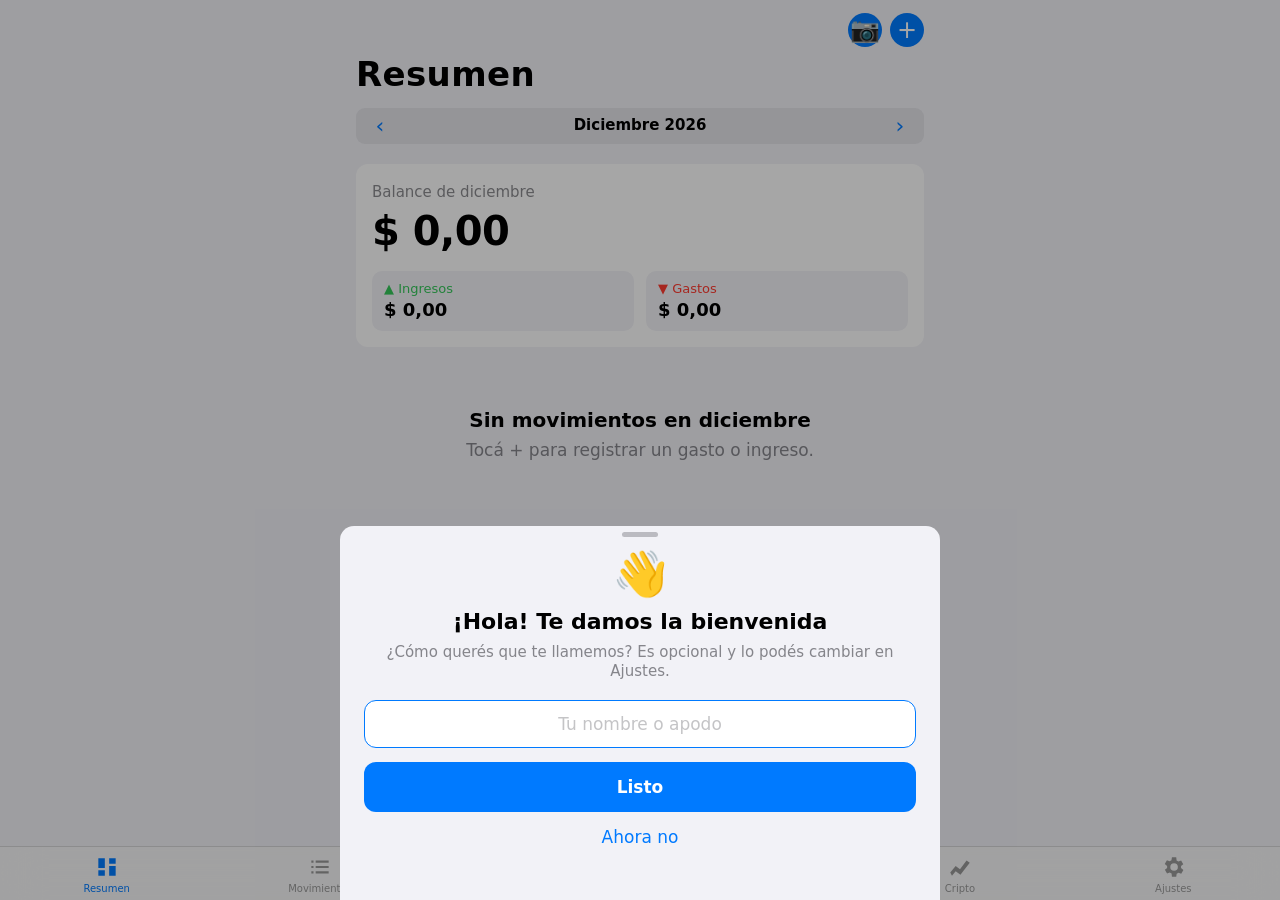
<file: index.html>
<!doctype html>
<html lang="es">
<head>
  <meta charset="utf-8">
  <meta name="viewport" content="width=device-width, initial-scale=1, viewport-fit=cover">
  <meta name="theme-color" content="#F2F2F7" media="(prefers-color-scheme: light)">
  <meta name="theme-color" content="#000000" media="(prefers-color-scheme: dark)">
  <script>try { var t = localStorage.getItem('mg-theme'); if (t === 'dark' || t === 'light') document.documentElement.dataset.theme = t; } catch (e) {}</script>
  <meta name="apple-mobile-web-app-capable" content="yes">
  <meta name="apple-mobile-web-app-status-bar-style" content="default">
  <title>Mis Gastos</title>
  <link rel="manifest" href="manifest.webmanifest">
  <link rel="icon" href="icon-192.png">
  <link rel="apple-touch-icon" href="icon-192.png">
  <link rel="stylesheet" href="styles.css">
</head>
<body>
  <div id="app">
    <section class="view" id="view-home"></section>
    <section class="view" id="view-list" hidden></section>
    <section class="view" id="view-cards" hidden></section>
    <section class="view" id="view-budgets" hidden></section>
    <section class="view" id="view-crypto" hidden></section>
    <section class="view" id="view-settings" hidden></section>
  </div>

  <nav class="tabbar">
    <button data-tab="home" class="on">
      <svg viewBox="0 0 24 24"><path d="M4 13h6V4H4v9zm0 7h6v-5H4v5zm10 0h6v-9h-6v9zm0-16v5h6V4h-6z"/></svg>
      <span>Resumen</span>
    </button>
    <button data-tab="list">
      <svg viewBox="0 0 24 24"><path d="M4 6h2v2H4zm4 0h12v2H8zM4 11h2v2H4zm4 0h12v2H8zm-4 5h2v2H4zm4 0h12v2H8z"/></svg>
      <span>Movimientos</span>
    </button>
    <button data-tab="cards">
      <svg viewBox="0 0 24 24"><path d="M20 4H4a2 2 0 00-2 2v12a2 2 0 002 2h16a2 2 0 002-2V6a2 2 0 00-2-2zm0 14H4v-6h16v6zm0-10H4V6h16v2z"/></svg>
      <span>Cuentas</span>
    </button>
    <button data-tab="budgets">
      <svg viewBox="0 0 24 24"><path d="M12 2a10 10 0 100 20 10 10 0 000-20zm1 15.9V19h-2v-1.1c-1.7-.3-3-1.4-3.1-3h1.9c.1.9.8 1.5 2.2 1.5 1.5 0 1.9-.7 1.9-1.2 0-.7-.4-1.3-2.3-1.7-2.1-.5-3.5-1.3-3.5-3 0-1.4 1.1-2.4 2.9-2.7V5h2v1.1c1.6.4 2.4 1.6 2.5 2.9h-1.9c-.1-.9-.6-1.5-1.9-1.5-1.2 0-1.9.5-1.9 1.3 0 .7.5 1.1 2.3 1.6 1.8.4 3.5 1.2 3.5 3.1 0 1.4-1 2.5-2.6 2.9z"/></svg>
      <span>Presupuestos</span>
    </button>
    <button data-tab="crypto">
      <svg viewBox="0 0 24 24"><path d="M3 17l5-6 4 3 6-8 3 2-8.6 11.2L8 16l-3.4 4z"/></svg>
      <span>Cripto</span>
    </button>
    <button data-tab="settings">
      <svg viewBox="0 0 24 24"><path d="M19.4 13a7.5 7.5 0 000-2l2.1-1.6-2-3.5-2.5 1a7.4 7.4 0 00-1.7-1L15 3h-4l-.4 2.7a7.4 7.4 0 00-1.7 1l-2.5-1-2 3.5L6.6 11a7.5 7.5 0 000 2l-2.1 1.6 2 3.5 2.5-1c.5.4 1.1.7 1.7 1L11 21h4l.4-2.7c.6-.3 1.2-.6 1.7-1l2.5 1 2-3.5-2.2-1.8zM13 15.5a3.5 3.5 0 110-7 3.5 3.5 0 010 7z"/></svg>
      <span>Ajustes</span>
    </button>
  </nav>

  <!-- Hoja para agregar / editar gasto -->
  <dialog id="sheet" class="sheet">
    <div class="grabber"></div>
    <header class="sheet-head">
      <button type="button" class="link" data-action="close-sheet">Cancelar</button>
      <strong id="sheet-title">Nuevo gasto</strong>
      <button type="button" class="link bold" data-action="save-expense">Guardar</button>
    </header>
    <div class="group" id="f-scan-group">
      <button type="button" class="row blue" data-action="scan-ticket">📷 Escanear ticket o captura<span></span></button>
      <button type="button" class="row blue" data-action="paste-cfe">🔗 Pegar link del QR<span></span></button>
    </div>
    <div class="segmented" id="f-type">
      <button type="button" data-action="set-type" data-type="expense" class="on">Gasto</button>
      <button type="button" data-action="set-type" data-type="income">Ingreso</button>
    </div>
    <div class="amount-wrap">
      <span id="cur-symbol">$</span>
      <input id="f-amount" inputmode="decimal" placeholder="0" autocomplete="off">
    </div>
    <div class="segmented cur-seg" id="f-cur">
      <button type="button" data-action="set-cur" data-cur="" class="on" id="f-cur-local">UYU</button>
      <button type="button" data-action="set-cur" data-cur="USD">USD</button>
    </div>
    <p class="hint sheet-hint" id="f-usd-hint" hidden></p>
    <div class="group" id="f-rate-group" hidden>
      <label class="row"><span>Cotización US$</span><input id="f-rate" inputmode="decimal" placeholder="0" autocomplete="off"></label>
    </div>
    <div id="f-cats" class="cat-grid"></div>
    <div class="group" id="f-pay-group">
      <label class="row"><span class="from-lbl"><span id="f-from-label">Desde</span><small id="f-from-bal"></small></span><select id="f-from" class="from-sel"></select></label>
      <label class="row" id="f-inst-row" hidden><span>Cuotas</span><select id="f-inst"></select></label>
    </div>
    <p class="hint sheet-hint" id="f-inst-hint" hidden></p>
    <div class="group">
      <label class="row"><span>Fijo todos los meses</span><input id="f-rec" type="checkbox" class="switch"></label>
      <label class="row" id="f-end-row" hidden><span>Termina</span>
        <select id="f-end-mode"><option value="">Nunca</option><option value="date">En un mes</option></select></label>
      <label class="row" id="f-end-month-row" hidden><span>Último mes</span><input id="f-end" type="month"></label>
    </div>
    <p class="hint sheet-hint" id="f-rec-hint" hidden></p>
    <div class="group">
      <label class="row"><span id="f-date-label">Fecha</span><input id="f-date" type="date"></label>
      <label class="row" id="f-paid-row" hidden><span id="f-paid-label">Ya descontado del saldo</span><input id="f-paid" type="checkbox" class="switch"></label>
      <label class="row"><span>Nota</span><input id="f-note" type="text" maxlength="80" placeholder="Opcional"></label>
    </div>
    <p class="hint sheet-hint" id="f-paid-hint" hidden>Queda registrado, pero no cambia el saldo de la cuenta: usalo para lo que pagaste antes de empezar a usar la app.</p>
    <div class="group" id="f-receipt-group">
      <button type="button" class="row blue" data-action="add-receipt" id="f-receipt-add">📎 Adjuntar foto del recibo<span></span></button>
      <div class="row receipt-prev" id="f-receipt-prev" hidden>
        <img id="f-receipt-img" alt="Recibo" data-action="view-receipt">
        <button type="button" class="link" data-action="view-receipt">Ver</button>
        <button type="button" class="link danger" data-action="del-receipt">Quitar</button>
      </div>
    </div>
    <div class="group" id="f-delete-group" hidden>
      <button type="button" class="row danger center" data-action="delete-expense">Eliminar gasto</button>
    </div>
  </dialog>

  <!-- Contraseña de la copia -->
  <dialog id="pwsheet" class="sheet small">
    <div class="grabber"></div>
    <header class="sheet-head">
      <button type="button" class="link" id="pw-cancel">Cancelar</button>
      <strong id="pw-title">Contraseña</strong>
      <button type="button" class="link bold" id="pw-ok">Listo</button>
    </header>
    <p class="hint center" id="pw-hint"></p>
    <div class="pw-fields">
      <input id="pw-1" class="field" type="password" autocomplete="new-password" placeholder="Contraseña" enterkeyhint="done">
      <div id="pw-2row"><input id="pw-2" class="field" type="password" autocomplete="new-password" placeholder="Repetila" enterkeyhint="done"></div>
      <p class="field-error" id="pw-err"></p>
    </div>
  </dialog>

  <!-- Hoja para presupuesto -->
  <dialog id="bsheet" class="sheet small">
    <div class="grabber"></div>
    <header class="sheet-head">
      <button type="button" class="link" data-action="close-bsheet">Cancelar</button>
      <strong id="b-title">Presupuesto</strong>
      <button type="button" class="link bold" data-action="save-budget">Guardar</button>
    </header>
    <p class="hint center">Límite mensual para esta categoría</p>
    <div class="amount-wrap">
      <span class="cur-symbol-b">$</span>
      <input id="b-amount" inputmode="decimal" placeholder="0" autocomplete="off">
    </div>
    <div class="group">
      <button type="button" class="row danger center" data-action="clear-budget">Quitar presupuesto</button>
    </div>
  </dialog>

  <!-- Hoja para tarjeta -->
  <dialog id="csheet" class="sheet small">
    <div class="grabber"></div>
    <header class="sheet-head">
      <button type="button" class="link" data-action="close-csheet">Cancelar</button>
      <strong id="c-title">Nueva tarjeta</strong>
      <button type="button" class="link bold" data-action="save-card">Guardar</button>
    </header>
    <div class="group" style="margin-top:12px">
      <label class="row"><span>Nombre</span><input id="c-name" type="text" maxlength="30" placeholder="Visa BROU"></label>
      <label class="row"><span>Límite</span><input id="c-limit" inputmode="decimal" placeholder="100.000"></label>
      <label class="row"><span>Día de cierre</span><input id="c-close" inputmode="numeric" placeholder="Opcional (1-31)"></label>
      <label class="row"><span id="c-pay-label">Se paga desde</span><select id="c-pay"></select></label>
      <label class="row" id="c-pay-usd-row" hidden><span>Dólares desde</span><select id="c-pay-usd"></select></label>
    </div>
    <p class="hint sheet-hint">Al pagar la tarjeta, se propone la cuenta según la moneda del saldo; igual podés elegir otra. Con el día de cierre, las compras hechas después de esa fecha empiezan a pagarse el mes siguiente.</p>
    <div class="group" id="c-delete-group" hidden>
      <button type="button" class="row danger center" data-action="delete-card">Eliminar tarjeta</button>
    </div>
  </dialog>

  <!-- Hoja de cuenta -->
  <dialog id="asheet" class="sheet">
    <div class="grabber"></div>
    <header class="sheet-head">
      <button type="button" class="link" data-action="close-asheet">Cancelar</button>
      <strong id="a-title">Nueva cuenta</strong>
      <button type="button" class="link bold" data-action="save-account">Guardar</button>
    </header>
    <div class="group" style="margin-top:12px">
      <label class="row" id="a-bank-row"><span>Banco</span><input id="a-bank" type="text" maxlength="24" placeholder="Opcional (BROU, Itaú…)" list="a-bank-list" autocomplete="off"></label>
      <datalist id="a-bank-list"></datalist>
      <label class="row"><span>Nombre</span><input id="a-name" type="text" maxlength="30" placeholder="Caja de ahorro pesos"></label>
      <label class="row"><span>Tipo</span><select id="a-type">
        <option value="bank">🏦 Banco</option><option value="cash">💵 Efectivo</option>
        <option value="savings">🐷 Ahorro</option><option value="invest">📈 Inversión</option></select></label>
      <label class="row" id="a-cur-row"><span>Moneda</span><select id="a-cur"><option value="">UYU</option><option value="USD">USD</option></select></label>
      <label class="row"><span id="a-balance-label">Saldo actual</span><input id="a-balance" inputmode="decimal" placeholder="0"></label>
    </div>
    <p class="hint sheet-hint" id="a-hint"></p>
    <div class="group" id="a-yield-group" hidden>
      <label class="row"><span>Rinde (% anual)</span><input id="a-tna" inputmode="decimal" placeholder="Opcional"></label>
    </div>
    <div class="group" id="a-goal-group" hidden>
      <label class="row"><span>Meta</span><input id="a-goal" inputmode="decimal" placeholder="Opcional"></label>
      <label class="row"><span>Para</span><input id="a-goal-date" type="month"></label>
    </div>
    <div class="group" id="a-actions" hidden>
      <button type="button" class="row blue" data-action="account-transfer">⇄ Transferir desde esta cuenta<span></span></button>
      <button type="button" class="row blue" data-action="open-yield" id="a-yield-btn" hidden>📈 Registrar rendimiento<span></span></button>
    </div>
    <div id="a-moves" class="sheet-moves"></div>
    <div class="group" id="a-delete-group" hidden>
      <button type="button" class="row danger center" data-action="delete-account">Eliminar cuenta</button>
    </div>
  </dialog>

  <!-- Hoja de transferencia -->
  <dialog id="tsheet" class="sheet">
    <div class="grabber"></div>
    <header class="sheet-head">
      <button type="button" class="link" data-action="close-tsheet">Cancelar</button>
      <strong id="t-title">Transferir</strong>
      <button type="button" class="link bold" data-action="save-transfer">Guardar</button>
    </header>
    <div class="amount-wrap">
      <span id="t-cur">$</span>
      <input id="t-amount" inputmode="decimal" placeholder="0" autocomplete="off">
    </div>
    <div class="group">
      <label class="row"><span>De</span><select id="t-from"></select></label>
      <label class="row"><span>A</span><select id="t-to"></select></label>
    </div>
    <div class="group" id="t-rate-group" hidden>
      <label class="row"><span>Cotización US$</span><input id="t-rate" inputmode="decimal" placeholder="0"></label>
    </div>
    <p class="hint sheet-hint" id="t-hint" hidden></p>
    <div class="group">
      <label class="row"><span>Fecha</span><input id="t-date" type="date"></label>
      <label class="row"><span>Nota</span><input id="t-note" type="text" maxlength="80" placeholder="Ej.: retiro del cajero"></label>
    </div>
    <p class="hint sheet-hint">Las transferencias no cuentan como gasto ni como ingreso.</p>
    <div class="group" id="t-delete-group" hidden>
      <button type="button" class="row danger center" data-action="delete-transfer">Eliminar transferencia</button>
    </div>
  </dialog>

  <!-- Hoja de pago de resumen -->
  <dialog id="psheet" class="sheet">
    <div class="grabber"></div>
    <header class="sheet-head">
      <button type="button" class="link" data-action="close-psheet">Cancelar</button>
      <strong id="p-title">Pagar resumen</strong>
      <button type="button" class="link bold" data-action="save-pay">Pagar</button>
    </header>
    <div class="segmented" id="p-cur">
      <button type="button" data-action="pay-cur" data-cur="" class="on">Pesos</button>
      <button type="button" data-action="pay-cur" data-cur="USD">Dólares</button>
    </div>
    <p class="hint center" id="p-owed" style="margin-top:12px"></p>
    <div class="amount-wrap">
      <span id="p-sym">$</span>
      <input id="p-amount" inputmode="decimal" placeholder="0" autocomplete="off">
    </div>
    <div class="segmented" id="p-mode" style="margin-bottom:18px">
      <button type="button" data-action="pay-mode" data-mode="total" class="on">Total</button>
      <button type="button" data-action="pay-mode" data-mode="min">Mínimo</button>
      <button type="button" data-action="pay-mode" data-mode="other">Otro monto</button>
    </div>
    <div class="group">
      <label class="row"><span>Desde</span><select id="p-from"></select></label>
      <label class="row"><span>Fecha</span><input id="p-date" type="date"></label>
    </div>
    <div class="group" id="p-rate-group" hidden>
      <label class="row"><span>Cotización US$</span><input id="p-rate" inputmode="decimal" placeholder="0"></label>
    </div>
    <p class="hint sheet-hint" id="p-hint" hidden></p>
    <div class="group" id="p-delete-group" hidden>
      <button type="button" class="row danger center" data-action="delete-transfer">Eliminar pago</button>
    </div>
  </dialog>

  <!-- Deuda anterior de una tarjeta -->
  <dialog id="dsheet" class="sheet">
    <div class="grabber"></div>
    <header class="sheet-head">
      <button type="button" class="link" data-action="close-dsheet">Cancelar</button>
      <strong id="d-title">Deuda anterior</strong>
      <button type="button" class="link bold" data-action="save-debt">Guardar</button>
    </header>
    <div class="segmented" id="d-kind" style="margin:4px 16px 14px">
      <button type="button" data-action="d-kind" data-kind="plan">Compra en cuotas</button>
      <button type="button" data-action="d-kind" data-kind="balance">Saldo a pagar</button>
    </div>
    <div class="segmented" id="d-cur" style="margin:0 16px 14px" hidden>
      <button type="button" data-action="d-cur" data-cur="">Pesos</button>
      <button type="button" data-action="d-cur" data-cur="USD">Dólares</button>
    </div>
    <div class="group">
      <label class="row"><span>Descripción</span><input id="d-note" type="text" maxlength="40" placeholder="Heladera"></label>
      <label class="row"><span id="d-amount-label">Valor de la cuota</span><input id="d-amount" inputmode="decimal" placeholder="0"></label>
      <label class="row" id="d-left-row"><span>Cuotas que faltan</span><input id="d-left" inputmode="numeric" placeholder="Incluye la de este mes"></label>
      <label class="row" id="d-total-row"><span>Cuotas en total</span><input id="d-total" inputmode="numeric" placeholder="Opcional"></label>
    </div>
    <p class="hint sheet-hint" id="d-hint"></p>
    <div class="group" id="d-delete-group" hidden>
      <button type="button" class="row danger center" data-action="delete-debt">Eliminar</button>
    </div>
  </dialog>

  <!-- Categoría propia -->
  <dialog id="ksheet" class="sheet">
    <div class="grabber"></div>
    <header class="sheet-head">
      <button type="button" class="link" data-action="close-ksheet">Cancelar</button>
      <strong id="k-title">Nueva categoría</strong>
      <button type="button" class="link bold" data-action="save-cat">Guardar</button>
    </header>
    <div class="k-preview" id="k-preview"></div>
    <div class="segmented" id="k-type" style="margin:0 16px 14px">
      <button type="button" data-action="k-type" data-type="expense">Gasto</button>
      <button type="button" data-action="k-type" data-type="income">Ingreso</button>
    </div>
    <div class="group">
      <label class="row"><span>Nombre</span><input id="k-name" type="text" maxlength="24" placeholder="Mascotas"></label>
      <label class="row"><span>Emoji</span><input id="k-emoji" type="text" maxlength="16" placeholder="🐶" style="font-size:20px"></label>
    </div>
    <div class="section-h"><span>Elegí un emoji o escribí el tuyo</span></div>
    <div class="k-emojis" id="k-emojis"></div>
    <div class="section-h"><span>Color de fondo</span></div>
    <div class="k-colors" id="k-colors"></div>
    <div class="group">
      <label class="row"><span>Otro color</span><input id="k-custom-color" type="color" class="k-picker"></label>
    </div>
    <div class="group" id="k-delete-group" hidden>
      <button type="button" class="row danger center" data-action="delete-cat">Eliminar categoría</button>
    </div>
  </dialog>

  <!-- Bienvenida (nombre opcional) -->
  <dialog id="nsheet" class="sheet small">
    <div class="grabber"></div>
    <div class="welcome">
      <div class="welcome-icon">👋</div>
      <h2>¡Hola! Te damos la bienvenida</h2>
      <p class="hint center">¿Cómo querés que te llamemos? Es opcional y lo podés cambiar en Ajustes.</p>
      <input id="n-name" class="field" type="text" maxlength="24" placeholder="Tu nombre o apodo" autocomplete="given-name" enterkeyhint="done">
      <button class="btn" data-action="save-name">Listo</button>
      <button class="link" data-action="skip-name">Ahora no</button>
    </div>
  </dialog>

  <!-- Rendimiento de una cuenta -->
  <dialog id="ysheet" class="sheet small">
    <div class="grabber"></div>
    <header class="sheet-head">
      <button type="button" class="link" data-action="close-ysheet">Cancelar</button>
      <strong id="y-title">Rendimiento</strong>
      <button type="button" class="link bold" data-action="save-yield">Guardar</button>
    </header>
    <p class="hint center" id="y-period" style="margin:0 16px 14px"></p>
    <div class="group">
      <label class="row"><span>Saldo hoy</span><input id="y-balance" inputmode="decimal" placeholder="0"></label>
      <label class="row"><span>Tasa anual (%)</span><input id="y-tna" inputmode="decimal" placeholder="0"></label>
      <div class="row"><span>Rendimiento</span><span class="val" id="y-diff"></span></div>
    </div>
    <button type="button" class="link center" style="display:block;margin:0 auto 10px" data-action="yield-estimate" id="y-est-btn">Usar el estimado</button>
    <p class="footer-note">Viene completado con lo que estimamos según la tasa. Si en la app de tu banco ves otro saldo, escribilo: la diferencia queda como ingreso «Rendimientos».</p>
  </dialog>

  <!-- Foto del recibo -->
  <dialog id="scansheet" class="sheet small">
    <div class="grabber"></div>
    <header class="sheet-head"><span></span><strong>Escanear ticket</strong><button type="button" class="link" data-action="close-scansheet">Cancelar</button></header>
    <div class="group">
      <button type="button" class="row blue" data-action="scan-camera">📷 Sacar foto<span></span></button>
      <button type="button" class="row blue" data-action="scan-gallery">🖼️ Elegir foto o captura<span></span></button>
    </div>
  </dialog>

  <dialog id="rsheet" class="sheet">
    <div class="grabber"></div>
    <header class="sheet-head"><span></span><strong>Recibo</strong><button type="button" class="link bold" data-action="close-rsheet">Listo</button></header>
    <img id="r-img" class="receipt-full" alt="Recibo">
  </dialog>

  <!-- Importar estado de cuenta -->
  <dialog id="isheet" class="sheet">
    <div class="grabber"></div>
    <header class="sheet-head">
      <button type="button" class="link" data-action="close-isheet">Cancelar</button>
      <strong>Importar</strong>
      <button type="button" class="link bold" data-action="do-import" id="i-go">Importar</button>
    </header>
    <p class="hint center" id="i-file" style="margin:0 16px 14px"></p>
    <div class="group">
      <label class="row"><span>Fecha</span><select id="i-date"></select></label>
      <label class="row"><span>Descripción</span><select id="i-desc"></select></label>
      <label class="row"><span>Montos</span><select id="i-mode">
        <option value="signed">Una columna (negativo = gasto)</option>
        <option value="expense">Una columna, todos gastos</option>
        <option value="split">Débito y crédito separados</option>
      </select></label>
      <label class="row" id="i-amount-row"><span id="i-amount-label">Monto</span><select id="i-amount"></select></label>
      <label class="row" id="i-credit-row" hidden><span>Crédito</span><select id="i-credit"></select></label>
      <label class="row"><span>Cuenta</span><select id="i-acc"></select></label>
    </div>
    <div class="section-h"><span id="i-count">Vista previa</span></div>
    <div class="group" id="i-preview"></div>
    <p class="footer-note">Las categorías se eligen solas por la descripción; después podés cambiarlas. Los movimientos repetidos se saltean.</p>
  </dialog>

  <!-- Bloqueo -->
  <div id="lock" class="lock" hidden>
    <div class="lock-box">
      <div class="lock-icon">🔒</div>
      <h2>Mis Gastos</h2>
      <p class="hint center">Ingresá tu PIN</p>
      <input id="lock-pin" class="field pin" type="password" inputmode="numeric" autocomplete="off" maxlength="12" enterkeyhint="go">
      <p class="field-error center" id="lock-err"></p>
      <button class="btn" id="lock-go">Desbloquear</button>
      <button class="btn secondary" id="lock-bio" hidden>Usar huella</button>
      <button class="link" id="lock-forgot">Olvidé mi PIN</button>
    </div>
  </div>

  <div id="toast" class="toast" hidden></div>

  <script src="app.js"></script>
</body>
</html>
</file>
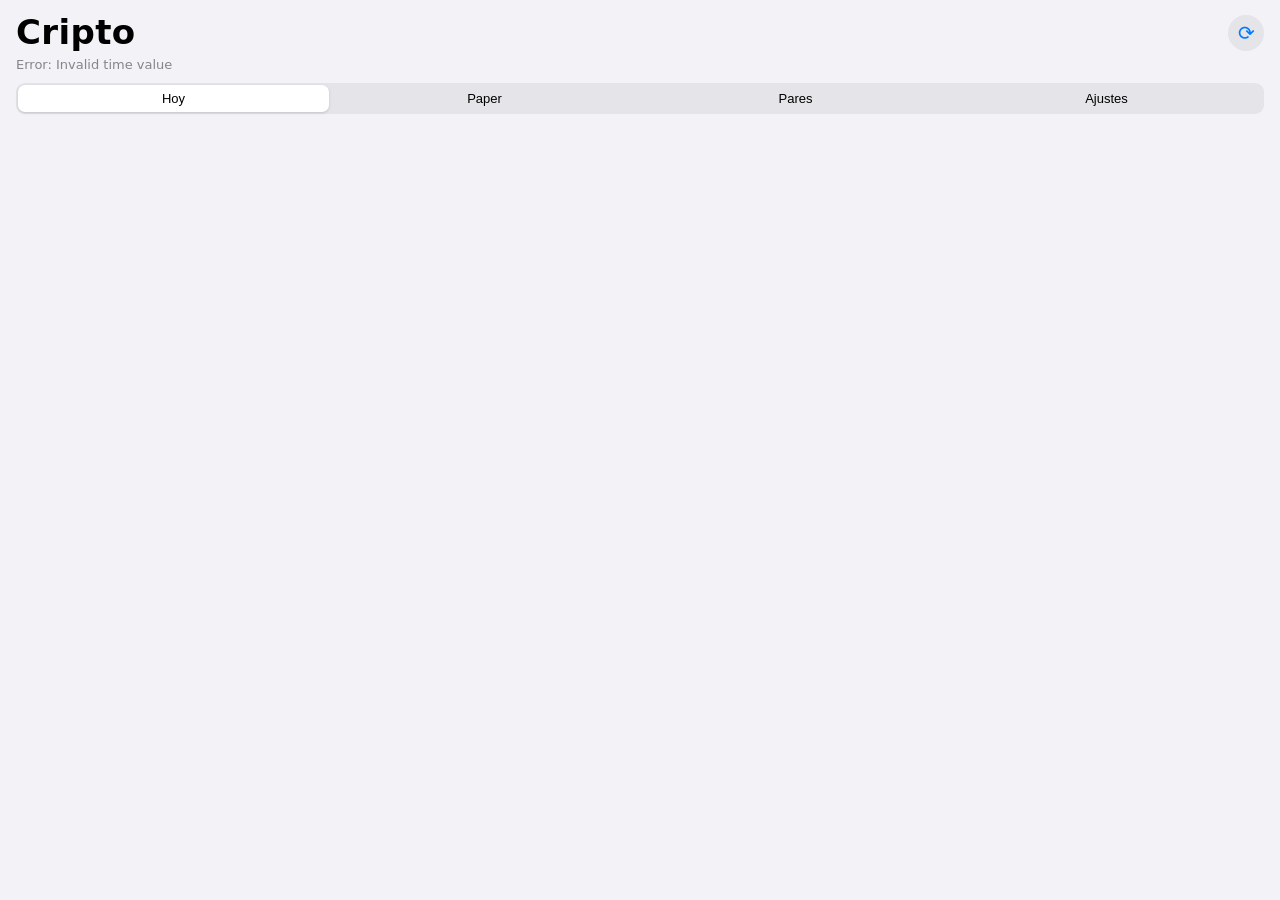
<file: cripto/index.html>
<!doctype html>
<html lang="es">
<head>
<meta charset="utf-8">
<meta name="viewport" content="width=device-width,initial-scale=1,viewport-fit=cover">
<script>try{var t=(window.parent!==window?parent.document.documentElement.dataset.theme:null)||localStorage.getItem('mg-theme');if(t==='dark'||t==='light')document.documentElement.dataset.theme=t}catch(e){}</script>
<title>Cripto · Mis Gastos</title>
<link rel="stylesheet" href="style.css">
</head>
<body>
<header>
  <div class="top"><h1>Cripto</h1><button id="refresh" class="icon" aria-label="Actualizar">⟳</button></div>
  <div id="sub" class="muted">Cargando…</div>
  <nav>
    <button data-tab="hoy" class="active">Hoy</button>
    <button data-tab="paper">Paper</button>
    <button data-tab="pares">Pares</button>
    <button data-tab="ajustes">Ajustes</button>
  </nav>
</header>
<main>
  <section id="tab-hoy" class="tab active"></section>
  <section id="tab-paper" class="tab"></section>
  <section id="tab-pares" class="tab"></section>
  <section id="tab-ajustes" class="tab"></section>
</main>
<script src="lwc.js"></script>
<script src="events.js"></script>
<script src="engine.js"></script>
<script src="app.js"></script>
</body>
</html>
</file>
<file: styles.css>
/* Mis Gastos — estilo iOS */
:root {
  --bg: #F2F2F7; --card: #FFFFFF; --card2: #F2F2F7;
  --label: #000000; --label2: rgba(60,60,67,.6); --label3: rgba(60,60,67,.3);
  --sep: rgba(60,60,67,.18); --fill: rgba(120,120,128,.12);
  --blue: #007AFF; --red: #FF3B30; --green: #34C759; --orange: #FF9500;
  --tabbar: rgba(249,249,249,.86);
  --r: 12px;
}
:root { color-scheme: light; }
:root[data-theme="dark"] {
  color-scheme: dark;
    --bg: #000000; --card: #1C1C1E; --card2: #2C2C2E;
    --label: #FFFFFF; --label2: rgba(235,235,245,.6); --label3: rgba(235,235,245,.3);
    --sep: rgba(84,84,88,.6); --fill: rgba(118,118,128,.24);
    --blue: #0A84FF; --red: #FF453A; --green: #30D158; --orange: #FF9F0A;
    --tabbar: rgba(22,22,22,.86);
}
@media (prefers-color-scheme: dark) {
  :root:not([data-theme="light"]) {
  color-scheme: dark;
    --bg: #000000; --card: #1C1C1E; --card2: #2C2C2E;
    --label: #FFFFFF; --label2: rgba(235,235,245,.6); --label3: rgba(235,235,245,.3);
    --sep: rgba(84,84,88,.6); --fill: rgba(118,118,128,.24);
    --blue: #0A84FF; --red: #FF453A; --green: #30D158; --orange: #FF9F0A;
    --tabbar: rgba(22,22,22,.86);
  }
}
* { box-sizing: border-box; -webkit-tap-highlight-color: transparent; }
html, body { margin: 0; background: var(--bg); color: var(--label);
  font-family: -apple-system, BlinkMacSystemFont, "SF Pro Text", "Inter", "Segoe UI", Roboto, system-ui, sans-serif;
  font-size: 17px; line-height: 1.3; -webkit-font-smoothing: antialiased; }
button { font: inherit; color: inherit; background: none; border: 0; padding: 0; cursor: pointer; }
input, select { font: inherit; color: var(--label); }
[hidden] { display: none !important; }

.view { max-width: 600px; margin: 0 auto;
  padding: calc(8px + env(safe-area-inset-top)) 16px calc(100px + env(safe-area-inset-bottom)); }

/* Encabezado grande */
.nav { display: flex; justify-content: flex-end; align-items: center; min-height: 44px; gap: 8px; }
.icon-btn { width: 34px; height: 34px; border-radius: 50%; background: var(--blue); color: #fff;
  font-size: 24px; line-height: 34px; text-align: center; font-weight: 400; }
.large-title { font-size: 34px; font-weight: 700; letter-spacing: .37px; margin: 0 0 12px; }

/* Selector de mes */
.month { display: flex; align-items: center; justify-content: space-between;
  background: var(--fill); border-radius: 9px; padding: 2px; margin-bottom: 20px; }
.month button { width: 44px; height: 32px; border-radius: 7px; color: var(--blue); font-size: 22px; }
.month button:disabled { color: var(--label3); }
.month span { font-size: 15px; font-weight: 600; }

/* Tarjetas y grupos */
.card { background: var(--card); border-radius: var(--r); padding: 16px; margin-bottom: 20px; }
.section-h { display: flex; justify-content: space-between; align-items: baseline;
  font-size: 13px; text-transform: uppercase; color: var(--label2); margin: 0 16px 7px; letter-spacing: -.08px; }
.section-h button { text-transform: none; color: var(--blue); font-size: 15px; }
.footer-note { font-size: 13px; color: var(--label2); margin: -13px 16px 22px; line-height: 1.4; }
.group { background: var(--card); border-radius: var(--r); overflow: hidden; margin-bottom: 22px; }
.row { display: flex; align-items: center; gap: 12px; min-height: 44px; padding: 10px 16px; width: 100%;
  text-align: left; position: relative; }
.row + .row::before { content: ""; position: absolute; top: 0; right: 0; left: 16px; height: .5px; background: var(--sep); }
.row.with-icon + .row.with-icon::before { left: 60px; }
.row > span:first-child:not(.ci) { flex: 1; }
.row input, .row select { border: 0; background: transparent; text-align: right; outline: none; flex: 1; min-width: 0; }
.row input::placeholder { color: var(--label3); }
.row .val { color: var(--label2); }
.row.center { justify-content: center; }
.danger { color: var(--red) !important; }
.blue { color: var(--blue); }
.chev::after { content: "›"; color: var(--label3); font-size: 22px; margin-left: 4px; }
.row:active { background: var(--fill); }

/* Icono de categoría */
.ci { width: 32px; height: 32px; border-radius: 8px; display: grid; place-items: center; font-size: 17px; flex: none; }
.ri { flex: 1; min-width: 0; }
.ri b { display: block; font-weight: 400; white-space: nowrap; overflow: hidden; text-overflow: ellipsis; }
.ri small { display: block; color: var(--label2); font-size: 13px; }
.amt { font-variant-numeric: tabular-nums; white-space: nowrap; }

/* Hero */
.hero small { color: var(--label2); font-size: 15px; }
.hero .big { font-size: 40px; font-weight: 700; letter-spacing: -.5px; margin: 2px 0 6px; font-variant-numeric: tabular-nums; }
.delta { font-size: 15px; font-weight: 500; }
.delta.up { color: var(--red); } .delta.down { color: var(--green); }
.progress { height: 8px; background: var(--fill); border-radius: 4px; overflow: hidden; margin: 12px 0 6px; }
.progress > i { display: block; height: 100%; border-radius: 4px; background: var(--green); transition: width .4s; }
.progress.warn > i { background: var(--orange); } .progress.over > i { background: var(--red); }
.meta { display: flex; justify-content: space-between; font-size: 13px; color: var(--label2); }

/* Donut */
.donut-wrap { display: flex; align-items: center; gap: 18px; }
.donut { width: 140px; height: 140px; flex: none; }
.donut text { fill: var(--label); }
.legend { flex: 1; display: grid; gap: 8px; font-size: 15px; min-width: 0; }
.legend div { display: flex; align-items: center; gap: 8px; }
.legend i { width: 10px; height: 10px; border-radius: 50%; flex: none; }
.legend span { flex: 1; white-space: nowrap; overflow: hidden; text-overflow: ellipsis; }
.legend em { font-style: normal; color: var(--label2); font-variant-numeric: tabular-nums; }

/* Buscador y filtros */
.search { display: flex; align-items: center; gap: 6px; background: var(--fill); border-radius: 10px;
  padding: 0 8px; height: 36px; margin-bottom: 12px; color: var(--label2); }
.search input { flex: 1; border: 0; background: transparent; outline: none; font-size: 17px; }
.chips { display: flex; gap: 8px; overflow-x: auto; margin: 0 -16px 18px; padding: 0 16px; scrollbar-width: none; }
.chips::-webkit-scrollbar { display: none; }
.chip { flex: none; padding: 6px 14px; border-radius: 16px; background: var(--card); font-size: 15px; }
.chip.on { background: var(--blue); color: #fff; }
.empty { text-align: center; color: var(--label2); padding: 40px 20px; }
.empty b { display: block; color: var(--label); font-size: 20px; margin-bottom: 6px; }

/* Presupuestos */
.brow { display: block; padding: 12px 16px; }
.brow .top { display: flex; align-items: center; gap: 12px; }
.brow .progress { margin: 10px 0 4px 44px; height: 6px; }
.brow .meta { margin-left: 44px; }

/* Tab bar */
.tabbar { position: fixed; left: 0; right: 0; bottom: 0; z-index: 5; display: flex;
  background: var(--tabbar); backdrop-filter: saturate(180%) blur(20px); -webkit-backdrop-filter: saturate(180%) blur(20px);
  border-top: .5px solid var(--sep); padding-bottom: env(safe-area-inset-bottom); }
.tabbar button { flex: 1; display: grid; justify-items: center; gap: 2px; padding: 7px 0 5px; color: #999; font-size: 10px; font-weight: 500; }
.tabbar svg { width: 26px; height: 26px; fill: currentColor; }
.tabbar button.on { color: var(--blue); }

/* Hojas (modales) */
.sheet { width: 100%; max-width: 600px; margin: auto auto 0; border: 0; padding: 0 0 calc(24px + env(safe-area-inset-bottom));
  border-radius: 14px 14px 0 0; background: var(--bg); color: var(--label); max-height: 94vh; }
.sheet[open] { animation: up .28s cubic-bezier(.2,.9,.3,1); }
@keyframes up { from { transform: translateY(100%); } to { transform: none; } }
.sheet::backdrop { background: rgba(0,0,0,.35); }
.grabber { width: 36px; height: 5px; border-radius: 3px; background: var(--label3); margin: 6px auto 0; }
.sheet-head { display: flex; justify-content: space-between; align-items: center; padding: 10px 16px 6px; }
.sheet-head strong { font-weight: 600; }
.link { color: var(--blue); } .link.bold { font-weight: 600; }
.link:disabled { color: var(--label3); }
.amount-wrap { display: flex; justify-content: center; align-items: baseline; gap: 4px; padding: 18px 16px 22px; }
.amount-wrap span { font-size: 34px; color: var(--label2); font-weight: 600; }
.amount-wrap input { width: 70%; border: 0; background: transparent; outline: none; font-size: 56px; font-weight: 700;
  text-align: center; font-variant-numeric: tabular-nums; }
.amount-wrap input::placeholder { color: var(--label3); }
.sheet .group { margin: 0 16px 20px; }
.cat-grid { display: grid; grid-template-columns: repeat(4, 1fr); gap: 12px 6px; margin: 0 16px 22px; }
.cat-grid button { display: grid; justify-items: center; gap: 6px; font-size: 12px; color: var(--label2); }
.cat-grid .ci { width: 52px; height: 52px; border-radius: 14px; font-size: 24px; opacity: .55; transition: transform .15s; }
.cat-grid button.on .ci { opacity: 1; transform: scale(1.06); box-shadow: 0 0 0 3px var(--bg), 0 0 0 5px var(--blue); }
.cat-grid button.on { color: var(--label); font-weight: 600; }
.hint { color: var(--label2); font-size: 15px; margin: 4px 16px 0; }
.center { text-align: center; }

/* Estado de sincronización */
.status-dot { width: 8px; height: 8px; border-radius: 50%; background: var(--label3); display: inline-block; margin-right: 6px; }
.status-dot.ok { background: var(--green); } .status-dot.err { background: var(--red); } .status-dot.busy { background: var(--orange); }
.btn { display: block; width: 100%; height: 50px; border-radius: 12px; background: var(--blue); color: #fff; font-weight: 600; margin-bottom: 22px; }
.btn:disabled { opacity: .5; }

.toast { position: fixed; left: 50%; bottom: calc(96px + env(safe-area-inset-bottom)); transform: translateX(-50%);
  background: rgba(30,30,30,.92); color: #fff; padding: 10px 18px; border-radius: 20px; font-size: 15px; z-index: 20;
  max-width: 90vw; text-align: center; }

/* Control segmentado */
.segmented { display: flex; background: var(--fill); border-radius: 9px; padding: 2px; margin: 8px 16px 0; }
.segmented button { flex: 1; height: 30px; border-radius: 7px; font-size: 14px; font-weight: 500; }
.segmented button.on { background: var(--card); box-shadow: 0 2px 6px rgba(0,0,0,.12); font-weight: 600; }
.sheet-hint { margin: -12px 32px 18px; font-size: 13px; }
.income { color: var(--green); }

/* Balance */
.split { display: grid; grid-template-columns: 1fr 1fr; gap: 12px; margin-top: 14px; }
.split div { background: var(--card2); border-radius: 10px; padding: 10px 12px; }
.split small { display: block; font-size: 13px; }
.split b { font-size: 18px; font-variant-numeric: tabular-nums; }
.big.neg { color: var(--red); }

/* Tarjetas */
.ccard { position: relative; border-radius: 16px; padding: 18px; color: #fff; margin-bottom: 14px; min-height: 172px;
  box-shadow: 0 8px 24px rgba(0,0,0,.18); display: block; width: 100%; text-align: left; overflow: hidden; }
.ccard::after { content: ""; position: absolute; right: -40px; top: -60px; width: 200px; height: 200px; border-radius: 50%; background: rgba(255,255,255,.08); }
.ccard .cname { font-size: 17px; font-weight: 600; display: flex; justify-content: space-between; }
.ccard .chip-ic { width: 34px; height: 24px; border-radius: 5px; background: linear-gradient(135deg,#f6d77b,#c9a23d); margin: 14px 0 10px; }
.ccard small { opacity: .8; font-size: 13px; display: block; }
.ccard .avail { font-size: 26px; font-weight: 700; font-variant-numeric: tabular-nums; }
.ccard .progress { background: rgba(255,255,255,.25); margin: 10px 0 6px; height: 6px; }
.ccard .progress > i { background: #fff; }
.ccard .progress.warn > i { background: #FFD60A; } .ccard .progress.over > i { background: #FF6961; }
.ccard .meta { color: rgba(255,255,255,.85); }
.months { display: grid; grid-template-columns: repeat(6, 1fr); gap: 8px; align-items: end; height: 120px; margin-top: 8px; }
.months div { display: grid; justify-items: center; gap: 4px; font-size: 11px; color: var(--label2); height: 100%; align-content: end; }
.months i { width: 100%; max-width: 28px; border-radius: 5px 5px 2px 2px; background: var(--blue); min-height: 2px; }
.months b { font-weight: 500; font-size: 10px; color: var(--label); }
.tabbar button span { white-space: nowrap; }

.hero small.income { color: var(--green); } .hero small.danger { color: var(--red); }

/* Interruptor estilo iOS */
.switch { appearance: none; -webkit-appearance: none; width: 51px; height: 31px; border-radius: 16px; background: var(--fill);
  position: relative; flex: none; transition: background .2s; cursor: pointer; margin: 0; padding: 0; border: 0; }
.switch::after { content: ""; position: absolute; top: 2px; left: 2px; width: 27px; height: 27px; border-radius: 50%;
  background: #fff; box-shadow: 0 2px 4px rgba(0,0,0,.25); transition: transform .2s; }
.switch:checked { background: var(--green); }
.switch:checked::after { transform: translateX(20px); }
input[type=month] { text-align: right; }
.tag { font-size: 11px; font-weight: 600; color: var(--blue); background: rgba(0,122,255,.12); padding: 1px 6px; border-radius: 6px; margin-left: 6px; vertical-align: 2px; }
.row input.switch { width: 51px; min-width: 51px; max-width: 51px; flex: 0 0 51px; height: 31px; }

.cur-seg { width: 160px; margin: -10px auto 10px; }
#f-rate { text-align: right; }

/* v6: cuentas */
.amt small { display: block; font-size: 12px; color: var(--label2); font-weight: 400; text-align: right; }
.amt.muted { color: var(--label2); }
.quick { display: grid; grid-template-columns: repeat(3, 1fr); gap: 10px; margin-bottom: 22px; }
.quick button { background: var(--card); border-radius: 12px; padding: 12px 6px; font-size: 14px; font-weight: 500; color: var(--blue); display: flex; flex-direction: column; align-items: center; gap: 4px; }
.quick button span { font-size: 20px; line-height: 1; }
.quick button:active { background: var(--fill); }
.card.setup { border: 1.5px solid var(--blue); }
.card.setup b { font-size: 17px; }
.card.setup p { color: var(--label2); font-size: 14px; margin: 6px 0 12px; line-height: 1.35; }
.card.setup .actions { display: flex; align-items: center; gap: 16px; }
.btn.small { width: auto; height: 38px; padding: 0 18px; margin: 0; display: inline-block; }
.btn.pay { height: 42px; margin: -4px 0 18px; background: var(--card); color: var(--blue); }
.from-row { min-height: 36px; padding-bottom: 2px; }
.from-chips { margin: 0; padding: 4px 16px 12px; }
.from-chips .chip { background: var(--fill); }
.from-chips .chip.on { background: var(--blue); color: #fff; }
.sheet-moves .section-h, .sheet-moves .group { margin-left: 16px; margin-right: 16px; }
.footer-note.center { text-align: center; }
.ccard .avail.two { font-size: 20px; }

/* v6.1: conexión simple */
.card.steps b { font-size: 17px; }
.card.steps ol { margin: 10px 0 14px; padding-left: 20px; color: var(--label2); font-size: 14px; line-height: 1.4; }
.card.steps ol li { margin-bottom: 6px; } .card.steps ol b { font-size: inherit; color: var(--label); }
.card.steps .btn { margin-bottom: 10px; }
.card.steps .link { display: block; width: 100%; text-align: center; font-size: 15px; padding: 4px 0; }
details.adv { margin-bottom: 22px; }
details.adv summary { color: var(--blue); font-size: 15px; padding: 4px 16px 12px; cursor: pointer; list-style: none; }
details.adv summary::-webkit-details-marker { display: none; }
details.adv summary::after { content: " ›"; }
details.adv[open] summary::after { content: " ⌄"; }
.card.steps .steps-sub { color: var(--label2); font-size: 14px; line-height: 1.35; margin: 6px 0 14px; }
.field-label { display: block; font-size: 13px; font-weight: 600; color: var(--label2); margin: 0 0 6px 2px; }
.field { display: block; width: 100%; height: 48px; padding: 0 14px; margin-bottom: 14px; border-radius: 12px;
  border: 1.5px solid var(--sep); background: var(--fill); font-size: 17px; outline: none; -webkit-appearance: none; }
.field:focus { border-color: var(--blue); background: var(--card); }
.field::placeholder { color: var(--label3); }
.field[aria-invalid="true"] { border-color: var(--red, #ff3b30); }
.field-error { color: var(--red, #ff3b30); font-size: 13px; margin: -8px 0 12px 2px; }
.card.steps .steps-note { color: var(--label2); font-size: 12px; line-height: 1.35; margin: 2px 0 10px; }
.pw-fields { padding: 0 16px; }
#pwsheet .hint { margin: 4px 24px 16px; }

/* Aviso con acción (Deshacer) */
.toast.has-action { display: flex; align-items: center; gap: 14px; text-align: left; }
.toast button { color: #64D2FF; font-weight: 600; font-size: 15px; white-space: nowrap; }
.toast[hidden] { display: none; }

/* Recibos */
.receipt-prev { gap: 14px; justify-content: flex-start; }
.receipt-prev img { width: 44px; height: 44px; object-fit: cover; border-radius: 8px; background: var(--fill); }
.receipt-full { display: block; width: calc(100% - 32px); margin: 0 16px 24px; border-radius: 12px; }
.link.danger { color: var(--red); }

/* Importar */
#i-preview .row small { color: var(--label2); }
.row.skip { opacity: .45; }

/* Gráfico mensual */
.bars { width: 100%; height: auto; display: block; }
.bars text { fill: var(--label2); font-size: 10px; }
.bars .cur text { fill: var(--label); font-weight: 700; }

/* Alertas de presupuesto */
.alert { border-left: 4px solid var(--orange); }
.alert.over { border-left-color: var(--red); }
.alert p { margin: 4px 0 0; font-size: 14px; }

/* Pantalla de bloqueo */
.lock { position: fixed; inset: 0; z-index: 50; background: var(--bg); display: flex; align-items: center; justify-content: center; padding: 24px; }
.lock[hidden] { display: none; }
.lock-box { width: 100%; max-width: 320px; text-align: center; }
.lock-icon { font-size: 44px; }
.lock h2 { margin: 6px 0 4px; }
.field.pin { text-align: center; font-size: 26px; letter-spacing: 8px; margin-top: 16px; }
.btn.secondary { background: var(--fill); color: var(--blue); margin-top: -10px; }
.center { text-align: center; }
.dot { display: inline-block; width: 8px; height: 8px; border-radius: 50%; margin-right: 4px; }

/* Saludo y bienvenida */
.nav .greet { margin-right: auto; font-size: 15px; color: var(--label2); white-space: nowrap; overflow: hidden; text-overflow: ellipsis; }
.nav .greet b { color: var(--label); font-weight: 600; }
.welcome { padding: 8px 24px 28px; text-align: center; }
.welcome-icon { font-size: 44px; }
.welcome h2 { margin: 6px 0 6px; font-size: 22px; }
.welcome .field { margin-top: 18px; text-align: center; }
.welcome .link { display: block; margin: -8px auto 0; }

/* Categorías propias */
.k-preview { display: flex; flex-direction: column; align-items: center; gap: 8px; padding: 6px 0 14px; }
.k-preview .ci { width: 56px; height: 56px; font-size: 30px; border-radius: 16px; }
.k-preview b { font-size: 17px; }
.k-emojis, .k-colors { display: grid; grid-template-columns: repeat(8, 1fr); gap: 8px; margin: 0 16px 16px; }
.k-emojis button { height: 40px; border-radius: 10px; background: var(--card); font-size: 22px; }
.k-emojis button.on { box-shadow: inset 0 0 0 2px var(--blue); }
.k-colors { grid-template-columns: repeat(6, 1fr); }
.k-colors button { aspect-ratio: 1; border-radius: 50%; }
.k-colors button.on { box-shadow: 0 0 0 3px var(--bg), 0 0 0 5px var(--blue); }
.k-picker { width: 44px; height: 30px; border: none; background: none; padding: 0; }
.ri-inline { display: flex; align-items: center; gap: 10px; }
.debt-link { display: block; margin: -4px auto 14px; font-size: 14px; }
.row select.from-sel { flex: 3; text-overflow: ellipsis; font-size: 15px; }
.from-lbl { display: flex; flex-direction: column; line-height: 1.2; }
.from-lbl small { font-size: 12px; color: var(--label2); white-space: nowrap; }

.from-sel.attn { outline: 2px solid var(--orange, #ff9500); border-radius: 8px; transition: outline .3s; }

/* v8.7: selección clara de Gasto/Ingreso y moneda, también en modo oscuro */
.segmented button { color: var(--label2); transition: background .15s, color .15s; }
.segmented button.on { background: var(--blue); color: #fff; box-shadow: 0 2px 8px rgba(0,0,0,.25); }
#f-type button[data-type="expense"].on { background: var(--red); }
#f-type button[data-type="income"].on { background: var(--green); }
#sheet[data-type="expense"] #f-amount { color: var(--red); }
#sheet[data-type="income"] #f-amount { color: var(--green); }
#sheet[data-cur="usd"] #cur-symbol { color: var(--green); }
.amt.deferred { display: flex; flex-direction: column; align-items: flex-end; color: var(--label3); font-weight: 500; }
.amt.deferred small { font-size: 12px; color: var(--orange); font-weight: 500; }

/* Pestaña Cripto: la app de señales ocupa toda la pantalla sobre la barra */
#view-crypto { max-width: none; padding: env(safe-area-inset-top) 0 0; }
.crypto-frame { display: block; width: 100%; border: 0; height: calc(100dvh - 56px - env(safe-area-inset-bottom) - env(safe-area-inset-top)); background: var(--bg); }
</file>
<file: cripto/style.css>
/* Señales cripto dentro de Mis Gastos — mismo estilo iOS y tema claro/oscuro */
:root{--bg:#F2F2F7;--card:#fff;--line:rgba(60,60,67,.18);--tx:#000;--mu:rgba(60,60,67,.6);--fill:rgba(120,120,128,.12);--g:#34C759;--r:#FF3B30;--y:#FF9500;--b:#007AFF;color-scheme:light}
:root[data-theme=dark]{--bg:#000;--card:#1C1C1E;--line:rgba(84,84,88,.6);--tx:#fff;--mu:rgba(235,235,245,.6);--fill:rgba(120,120,128,.24);--g:#30D158;--r:#FF453A;--y:#FF9F0A;--b:#0A84FF;color-scheme:dark}
@media (prefers-color-scheme:dark){:root:not([data-theme=light]){--bg:#000;--card:#1C1C1E;--line:rgba(84,84,88,.6);--tx:#fff;--mu:rgba(235,235,245,.6);--fill:rgba(120,120,128,.24);--g:#30D158;--r:#FF453A;--y:#FF9F0A;--b:#0A84FF;color-scheme:dark}}
*{box-sizing:border-box}html,body{margin:0;background:var(--bg);color:var(--tx);font:16px/1.35 -apple-system,BlinkMacSystemFont,"SF Pro Text",Inter,Roboto,system-ui,sans-serif;-webkit-font-smoothing:antialiased}
header{position:sticky;top:0;z-index:5;background:var(--bg);padding:calc(10px + env(safe-area-inset-top)) 16px 8px}
body.embed header{padding-top:10px}
.top{display:flex;justify-content:space-between;align-items:center}h1{font-size:34px;font-weight:700;margin:0;letter-spacing:.37px}
h2{font-size:13px;margin:22px 4px 6px;color:var(--mu);text-transform:uppercase;font-weight:400}
.muted{color:var(--mu);font-size:13px}.icon{background:var(--fill);border:0;color:var(--b);border-radius:50%;width:36px;height:36px;font-size:20px}
nav{display:flex;background:var(--fill);border-radius:9px;padding:2px;margin-top:10px}
nav button{flex:1;background:none;border:0;color:var(--tx);padding:6px 0;font-size:13px;font-weight:500;border-radius:7px}nav button.active{background:var(--card);box-shadow:0 1px 3px rgba(0,0,0,.15)}
main{max-width:600px;margin:0 auto;padding:0 16px 40px}.tab{display:none}.tab.active{display:block}
.card{background:var(--card);border-radius:12px;padding:14px;margin:8px 0}
.row{display:flex;justify-content:space-between;align-items:center;gap:8px}.big{font-size:28px;font-weight:700}
.pill{display:inline-block;padding:2px 9px;border-radius:999px;font-size:12px;font-weight:700}
.long{background:rgba(52,199,89,.15);color:var(--g)}.short{background:rgba(255,59,48,.13);color:var(--r)}.wait{background:var(--fill);color:var(--mu)}.warn{background:rgba(255,149,0,.15);color:var(--y)}
.g{color:var(--g)}.r{color:var(--r)}.y{color:var(--y)}
.grid{display:grid;grid-template-columns:1fr 1fr;gap:6px 14px;margin-top:10px}.grid div{display:flex;justify-content:space-between;font-size:14px}.grid span:first-child{color:var(--mu)}
.steps{margin:10px 0 0;padding-left:20px;font-size:14px}.steps li{margin:4px 0}
table{width:100%;border-collapse:collapse;font-size:13px}td,th{padding:7px 4px;border-bottom:.5px solid var(--line);text-align:right}td:first-child,th:first-child{text-align:left}th{color:var(--mu);font-weight:500}
.empty{color:var(--mu);text-align:center;padding:24px 10px}
label{display:block;margin:12px 0 4px;color:var(--mu);font-size:13px}
input,select,textarea{width:100%;background:var(--fill);color:var(--tx);border:0;border-radius:10px;padding:10px;font:inherit}
.btn{background:var(--b);color:#fff;border:0;border-radius:12px;padding:12px 14px;font:inherit;font-weight:600;width:100%;margin-top:12px}.btn.sec{background:var(--fill);color:var(--b)}
.chk{display:flex;align-items:center;gap:8px;margin-top:10px;font-size:14px;color:var(--tx)}.chk input{width:auto}
svg{display:block;width:100%}.note{font-size:12.5px;color:var(--mu);margin-top:8px}summary{color:var(--b)}
.tap tr[data-pair]{cursor:pointer}.chev{color:var(--mu);font-size:18px;margin-left:2px}
.back{background:none;border:0;color:var(--b);font:inherit;font-size:17px;padding:4px 0}
.chart{width:100%;margin-top:10px}.legend{display:flex;gap:12px;flex-wrap:wrap;font-size:12px;color:var(--mu);margin-top:6px}.legend i{display:inline-block;width:12px;height:3px;border-radius:2px;margin-right:5px;vertical-align:middle}
.news a{display:flex;flex-direction:column;gap:2px;padding:9px 0;border-top:1px solid var(--line);color:inherit;text-decoration:none}.news a:first-child{border-top:0}.news .muted{font-size:12px}
.fng{position:relative;height:6px;border-radius:3px;margin-top:8px;background:linear-gradient(90deg,var(--r),var(--y),var(--g))}.fng i{position:absolute;top:-4px;width:4px;height:14px;border-radius:2px;background:var(--tx,#000);transform:translateX(-2px)}
.chinfo{margin-top:10px;font-size:13px;line-height:1.4}.mk{margin-right:4px;font-size:11px}
.seg{display:flex;background:var(--fill);border-radius:9px;padding:2px;margin:10px 0 0}.seg button{flex:1;background:none;border:0;color:var(--tx);padding:6px 0;font-size:13px;font-weight:500;border-radius:7px}.seg button.on{background:var(--card);box-shadow:0 1px 3px rgba(0,0,0,.15)}
.det{margin-top:10px;box-shadow:0 0 0 1.5px var(--b) inset}.pill.win{background:rgba(52,199,89,.18);color:var(--g)}.pill.loss{background:rgba(255,59,48,.15);color:var(--r)}
.calc{margin-top:12px;padding-top:10px;border-top:1px solid var(--line)}.calc label{font-size:13px;color:var(--mu)}.calc input{width:100%;margin-top:4px}
.tl{margin:8px 0 4px;font-size:12px}.tl td,.tl th{vertical-align:top;padding:6px 3px}.tl .muted{font-size:11px}
.rbar-h{display:flex;justify-content:space-between;margin-top:10px;font-size:13px}.rbar{display:flex;height:8px;border-radius:4px;background:var(--line,#e5e5ea);overflow:hidden;margin:4px 0 4px}.rbar span{display:block;height:100%;border-right:1px solid var(--card,#fff)}
.skip td{color:var(--muted,#8e8e93)}
.grid.ohlc{gap:3px 14px;margin-top:6px}.grid.ohlc div{font-size:13px}
</file>
